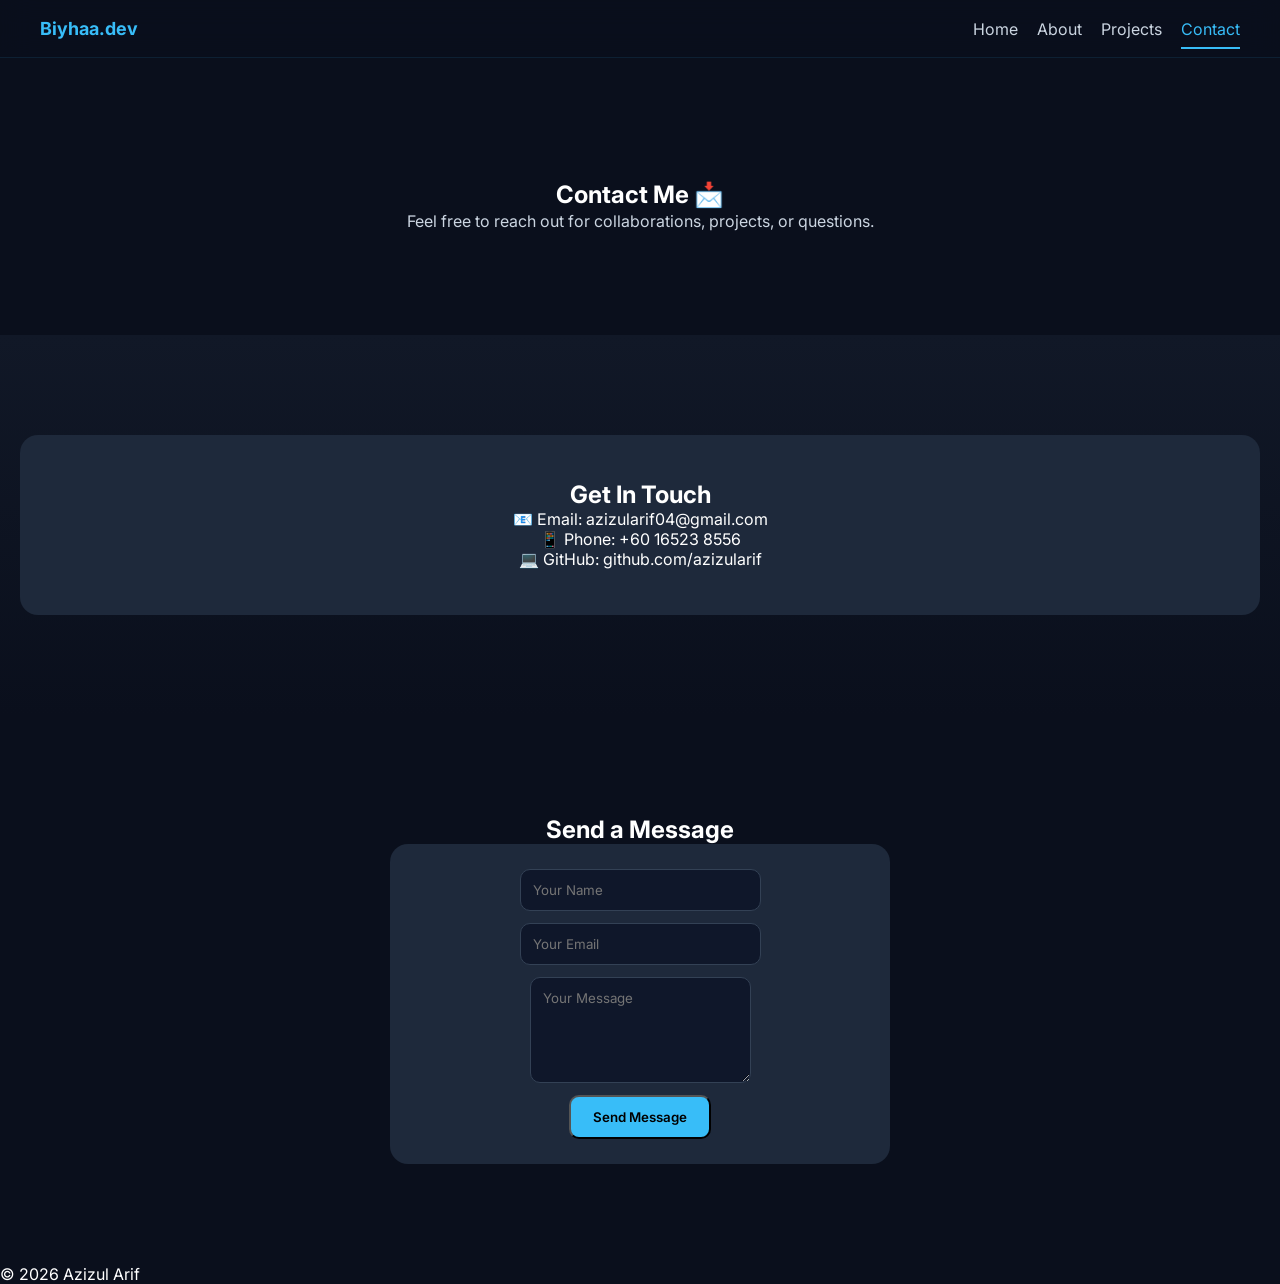
<file: contact.html>
<!DOCTYPE html>
<html lang="en">
<head>
<meta charset="UTF-8">
<meta name="viewport" content="width=device-width, initial-scale=1.0">
<title>Contact | AzizulArif</title>

<link rel="stylesheet" href="style.css">
<link href="https://fonts.googleapis.com/css2?family=Inter:wght@300;400;600;700&display=swap" rel="stylesheet">
</head>

<body>

<header class="navbar">
    <div class="logo">Biyhaa.dev</div>
    <nav>
        <a class="nav-link" href="index.html">Home</a>
        <a class="nav-link" href="about.html">About</a>
        <a class="nav-link" href="projects.html">Projects</a>
        <a class="nav-link" href="contact.html">Contact</a>
    </nav>
</header>

<!-- HERO -->
<section class="section">
    <h1>Contact Me 📩</h1>
    <p class="text">
        Feel free to reach out for collaborations, projects, or questions.
    </p>
</section>

<!-- CONTACT CARD -->
<section class="section dark">

    <div class="card profile-card">

        <h2>Get In Touch</h2>

        <p>📧 Email: azizularif04@gmail.com</p>
        <p>📱 Phone: +60 16523 8556</p>
        <p>💻 GitHub: github.com/azizularif</p>

    </div>

</section>

<!-- SIMPLE CONTACT FORM (UI ONLY) -->
<section class="section">

    <h2>Send a Message</h2>

    <div class="card form-card">

        <input type="text" placeholder="Your Name">
        <input type="email" placeholder="Your Email">
        <textarea rows="5" placeholder="Your Message"></textarea>

        <button class="btn">Send Message</button>

    </div>

</section>

<l

<footer>
    <p>© 2026 Azizul Arif</p>
</footer>

<script>
const links = document.querySelectorAll(".nav-link");
const currentPage = window.location.pathname.split("/").pop();

links.forEach(link => {
    const href = link.getAttribute("href");

    if (href === currentPage) {
        link.classList.add("active");
    }
});
</script>

</body>
</html>
</file>
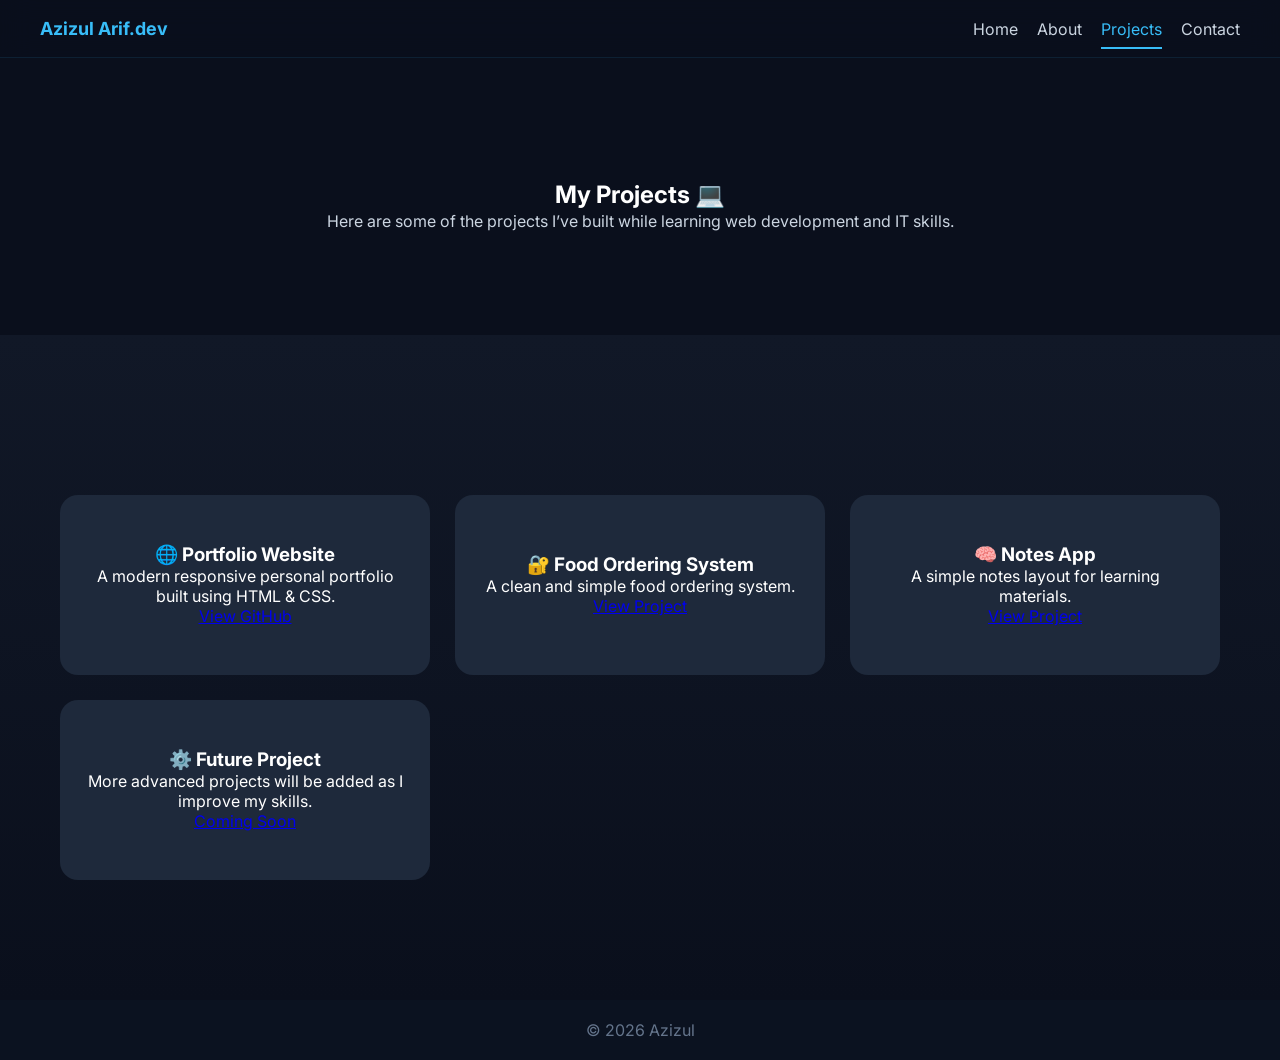
<file: projects.html>
<!DOCTYPE html>
<html lang="en">
<head>
<meta charset="UTF-8">
<meta name="viewport" content="width=device-width, initial-scale=1.0">
<title>Projects | Azizul Arif</title>

<link rel="stylesheet" href="style.css">
<link href="https://fonts.googleapis.com/css2?family=Inter:wght@300;400;600;700&display=swap" rel="stylesheet">
</head>

<body>

<header class="navbar">
    <div class="logo">Azizul Arif.dev</div>
    <nav>
        <a class="nav-link" href="index.html">Home</a>
        <a class="nav-link" href="about.html">About</a>
        <a class="nav-link" href="projects.html">Projects</a>
        <a class="nav-link" href="contact.html">Contact</a>
    </nav>
</header>

<!-- HERO -->
<section class="section">
    <h1>My Projects 💻</h1>
    <p class="text">
        Here are some of the projects I’ve built while learning web development and IT skills.
    </p>
</section>

<!-- PROJECT GRID -->
<section class="section dark">

    <div class="grid">

        <div class="card">
            <h3>🌐 Portfolio Website</h3>
            <p>A modern responsive personal portfolio built using HTML & CSS.</p>
            <a class="card-link" href="https://azizul04.github.io/Portfolio/" target="_blank">View GitHub</a>
        </div>

        <div class="card">
            <h3>🔐 Food Ordering System</h3>
            <p>A clean and simple food ordering system.</p>
            <a class="card-link" href="#" target="_blank">View Project</a>
        </div>

        <div class="card">
            <h3>🧠 Notes App</h3>
            <p>A simple notes layout for learning materials.</p>
            <a class="card-link" href="#" target="_blank">View Project</a>
        </div>

        <div class="card">
            <h3>⚙️ Future Project</h3>
            <p>More advanced projects will be added as I improve my skills.</p>
            <a class="card-link" href="#">Coming Soon</a>
        </div>

    </div>

</section>

<!-- FOOTER -->
<footer>
    <p>© 2026 Azizul</p>
</footer>

<script>
const links = document.querySelectorAll(".nav-link");
const currentPage = window.location.pathname.split("/").pop();

links.forEach(link => {
    const href = link.getAttribute("href");

    if (href === currentPage) {
        link.classList.add("active");
    }
});
</script>

</body>
</html>
</file>
<file: style.css>
/* =======================
   BASE RESET
======================= */
* {
    margin: 0;
    padding: 0;
    box-sizing: border-box;
    font-family: "Inter", sans-serif;
}

html {
    scroll-behavior: smooth;
}

body {
    background: #0a0f1c;
    color: white;
    padding-top: 80px;
}

/* =======================
   NAVBAR
======================= */
.navbar {
    position: fixed;
    top: 0;
    width: 100%;
    display: flex;
    justify-content: space-between;
    align-items: center;
    padding: 18px 40px;
    background: rgba(10, 15, 28, 0.75);
    backdrop-filter: blur(15px);
    border-bottom: 1px solid rgba(56,189,248,0.1);
    z-index: 1000;
}

.logo {
    color: #38bdf8;
    font-weight: 700;
    font-size: 18px;
}

nav a {
    margin-left: 15px;
    color: #cbd5e1;
    text-decoration: none;
    transition: 0.3s;
}

nav a:hover {
    color: #38bdf8;
}

/* =======================
   HERO
======================= */
.hero {
    height: 90vh;
    display: flex;
    flex-direction: column;
    justify-content: center;
    align-items: center;
    text-align: center;
    gap: 10px;
}

.hero h1 {
    font-size: 52px;
    font-weight: 700;
}

.typing {
    color: #38bdf8;
    font-size: 22px;
}

/* =======================
   BUTTON
======================= */
.btn {
    padding: 12px 22px;
    background: #38bdf8;
    color: black;
    border-radius: 10px;
    text-decoration: none;
    font-weight: 600;
    transition: 0.3s ease;
    display: inline-block;
}

.btn:hover {
    transform: translateY(-3px) scale(1.05);
    background: #0ea5e9;
}

/* =======================
   SECTIONS
======================= */
.section {
    padding: 100px 20px;
    text-align: center;
    animation: fadeUp 0.8s ease;
}

.section.dark {
    background: linear-gradient(180deg, #111827, #0a0f1c);
}

/* =======================
   GRID + CARDS
======================= */
.grid {
    display: grid;
    grid-template-columns: repeat(auto-fit, minmax(320px, 1fr));
    gap: 25px;
    max-width: 1200px;
    margin: 40px auto 0;
    padding: 20px;
}

.card {
    background: #1e293b;
    padding: 35px 25px;
    border-radius: 18px;
    transition: all 0.3s ease;
    min-height: 180px;

    display: flex;
    flex-direction: column;
    justify-content: center;
    align-items: center;
}

.card:hover {
    transform: translateY(-10px);
    box-shadow: 0 15px 35px rgba(56,189,248,0.18);
}

/* =======================
   EDUCATION
======================= */

.education-grid {
    display: grid;
    grid-template-columns: repeat(2, 1fr);
    gap: 25px;
    max-width: 1000px;
    margin: 40px auto 0;
}

.education-card {
    background: #1e293b;
    padding: 40px 30px;
    border-radius: 18px;
    min-height: 220px;

    display: flex;
    flex-direction: column;
    justify-content: center;
}

.education-card h3 {
    margin-bottom: 10px;
}

.education-card p {
    color: #cbd5e1;
}

/* Mobile */
@media (max-width: 768px) {
    .education-grid {
        grid-template-columns: 1fr;
    }
}

/* =======================
   PROFILE IMAGE
======================= */
.profile-img {
    width: 180px;
    height: 180px;
    border-radius: 50%;
    object-fit: cover;
    margin-top: 20px;
    border: 3px solid #38bdf8;
    box-shadow: 0 0 25px rgba(56,189,248,0.4);
    transition: 0.3s ease;
}

.profile-img:hover {
    transform: scale(1.08);
    box-shadow: 0 0 45px rgba(56,189,248,0.6);
}

/* =======================
   TEXT
======================= */
.text {
    max-width: 650px;
    margin: auto;
    color: #cbd5e1;
    line-height: 1.6;
}

/* =======================
   CONTACT FORM
======================= */
.form-card {
    max-width: 500px;
    margin: auto;
    display: flex;
    flex-direction: column;
    gap: 12px;
    padding: 25px;
}

.form-card input,
.form-card textarea {
    padding: 12px;
    border-radius: 10px;
    border: 1px solid #334155;
    background: #0f172a;
    color: white;
    outline: none;
    transition: 0.3s;
}

.form-card input:focus,
.form-card textarea:focus {
    border-color: #38bdf8;
}

/* =======================
   FOOTER
======================= */
footer {
    text-align: center;
    padding: 20px;
    background: #0b1220;
    color: #64748b;
}

/* =======================
   ANIMATION
======================= */
@keyframes fadeUp {
    from {
        opacity: 0;
        transform: translateY(25px);
    }
    to {
        opacity: 1;
        transform: translateY(0);
    }
}

/* =======================
   ACTIVE NAV LINK
======================= */
.nav-link {
    position: relative;
    padding: 6px 0;
}

/* underline animation */
.nav-link::after {
    content: "";
    position: absolute;
    left: 0;
    bottom: -4px;
    width: 0%;
    height: 2px;
    background: #38bdf8;
    transition: 0.3s ease;
}

.nav-link:hover::after {
    width: 100%;
}

/* active page */
.nav-link.active {
    color: #38bdf8;
}

.nav-link.active::after {
    width: 100%;
}
</file>
